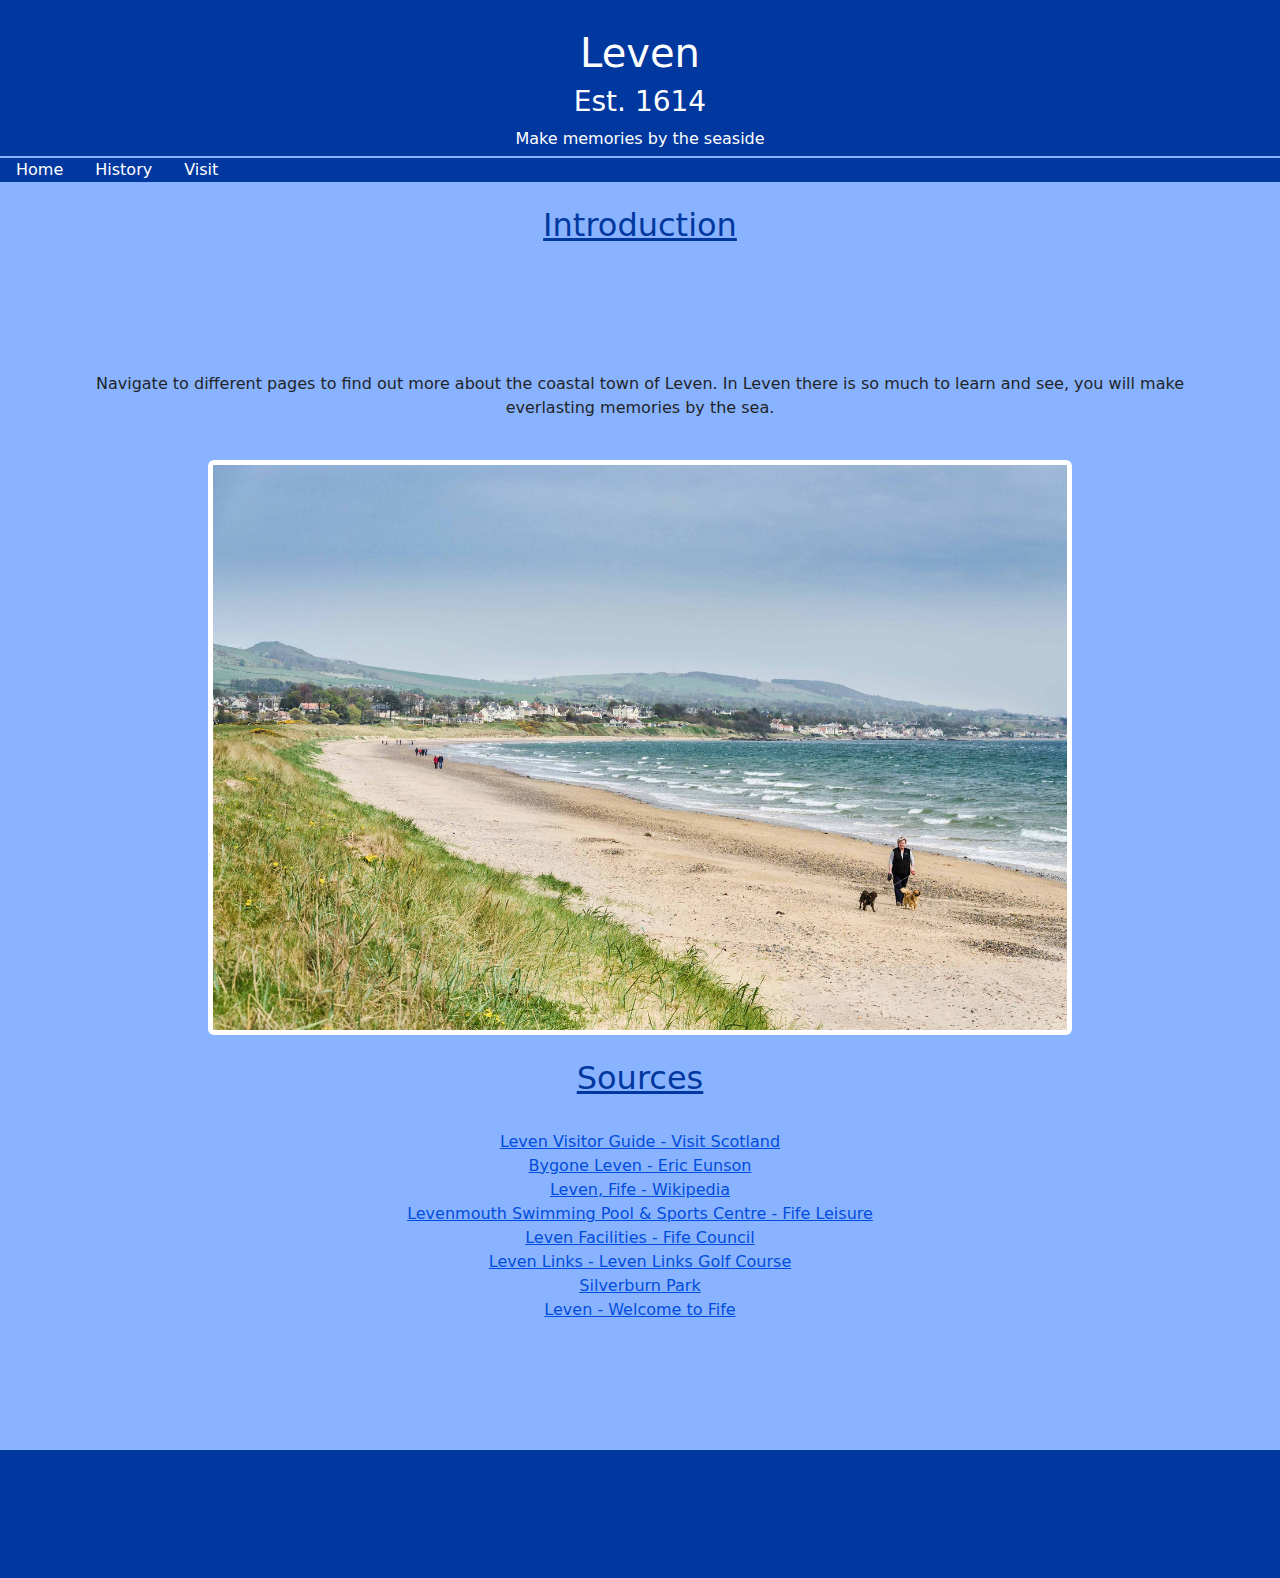
<file: index.html>
<!DOCTYPE html>
<html lang="en">
<header>
  <meta charset="utf8">
  <meta name="viewport" content="width=device-width, initial-scale=1">
  <link href="https://cdn.jsdelivr.net/npm/bootstrap@5.3.3/dist/css/bootstrap.min.css" rel="stylesheet" integrity="sha384-QWTKZyjpPEjISv5WaRU9OFeRpok6YctnYmDr5pNlyT2bRjXh0JMhjY6hW+ALEwIH" crossorigin="anonymous">
  <link rel="stylesheet" href="style.css">
  <title>Leven</title>
</header>

<body>
  <div class="Header">
    <br>
    <h1> Leven </h1>
    <h3> Est. 1614 </h3>
    <h7>Make memories by the seaside</h7>
    <br>
  </div>
  <div class="divider"></div>
  <div>
    <ul class="nav">
      <li class="li"><a href="home.html">Home</a></li>
      <li class="li"><a href="history.html">History</a></li>
      <li class="li"><a href="visit.html">Visit</a></li>
    </ul>
  </div>
  <br>
  <h2 class="text-center"><u>Introduction</u></h2>
  <div class="padding">
    <div class="row">
      <div class="col">
        <p class="text-center" width="90%">Navigate to different pages to find out more about the coastal town of Leven. In Leven there is so much to learn and see, you will make everlasting memories by the sea.</p>
      </div>
    </div>
    <br>
    <div class="row">
      <div class="col">
        <img src="images/leven.jpg" class="mx-auto d-block rounded home-img">
      </div>
    </div>
    <br>
    <div class="row">
      <div class="col text-center">
        <h2><u>Sources</u></h2><br>
        <a href="https://www.visitscotland.com/info/towns-villages/leven-p238981">Leven Visitor Guide - Visit Scotland </a><br>
        <a href="https://openlibrary.org/works/OL7832485W/Bygone_Leven?edition=key%3A/books/OL8652212M">Bygone Leven - Eric Eunson</a><br>
        <a href="https://en.wikipedia.org/wiki/Leven,_Fife">Leven, Fife - Wikipedia</a><br>
        <a href="https://www.fifeleisure.org.uk/venues/leven/">Levenmouth Swimming Pool & Sports Centre - Fife Leisure</a><br>
        <a href="https://www.fife.gov.uk/facilities/facilities-search?queries_keyword_query=leven&search_page_328298_submit_button=Find+a+facility&current_result_page=1&results_per_page=40&submitted_search_category=&mode=">Leven Facilities - Fife Council</a><br>
        <a href="https://www.leven-links.com/"> Leven Links - Leven Links Golf Course</a><br>
        <a href="https://www.silverburnpark.co.uk/"> Silverburn Park</a><br>
        <a href="https://www.welcometofife.com/destination/leven">Leven - Welcome to Fife</a><br>
      </div>
    </div>
  </div>
</body>
<footer></footer>

</html>
</file>
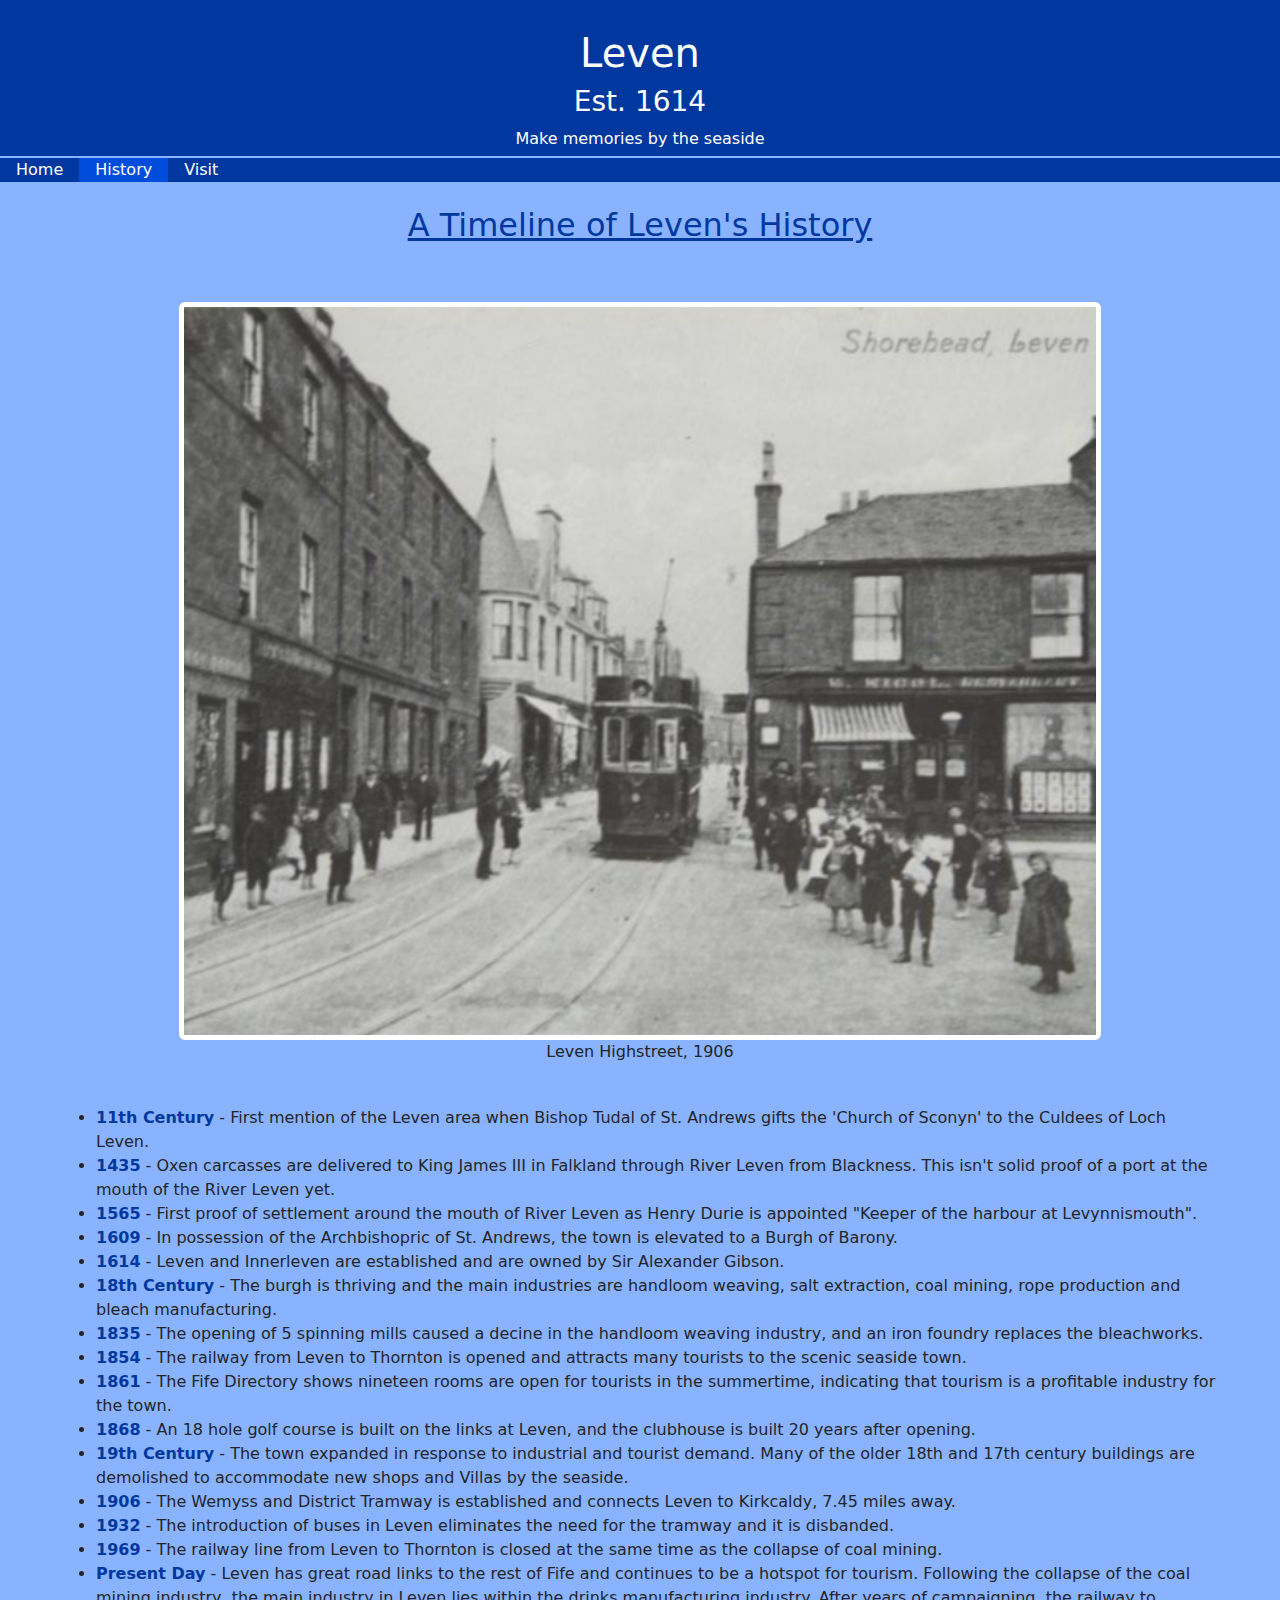
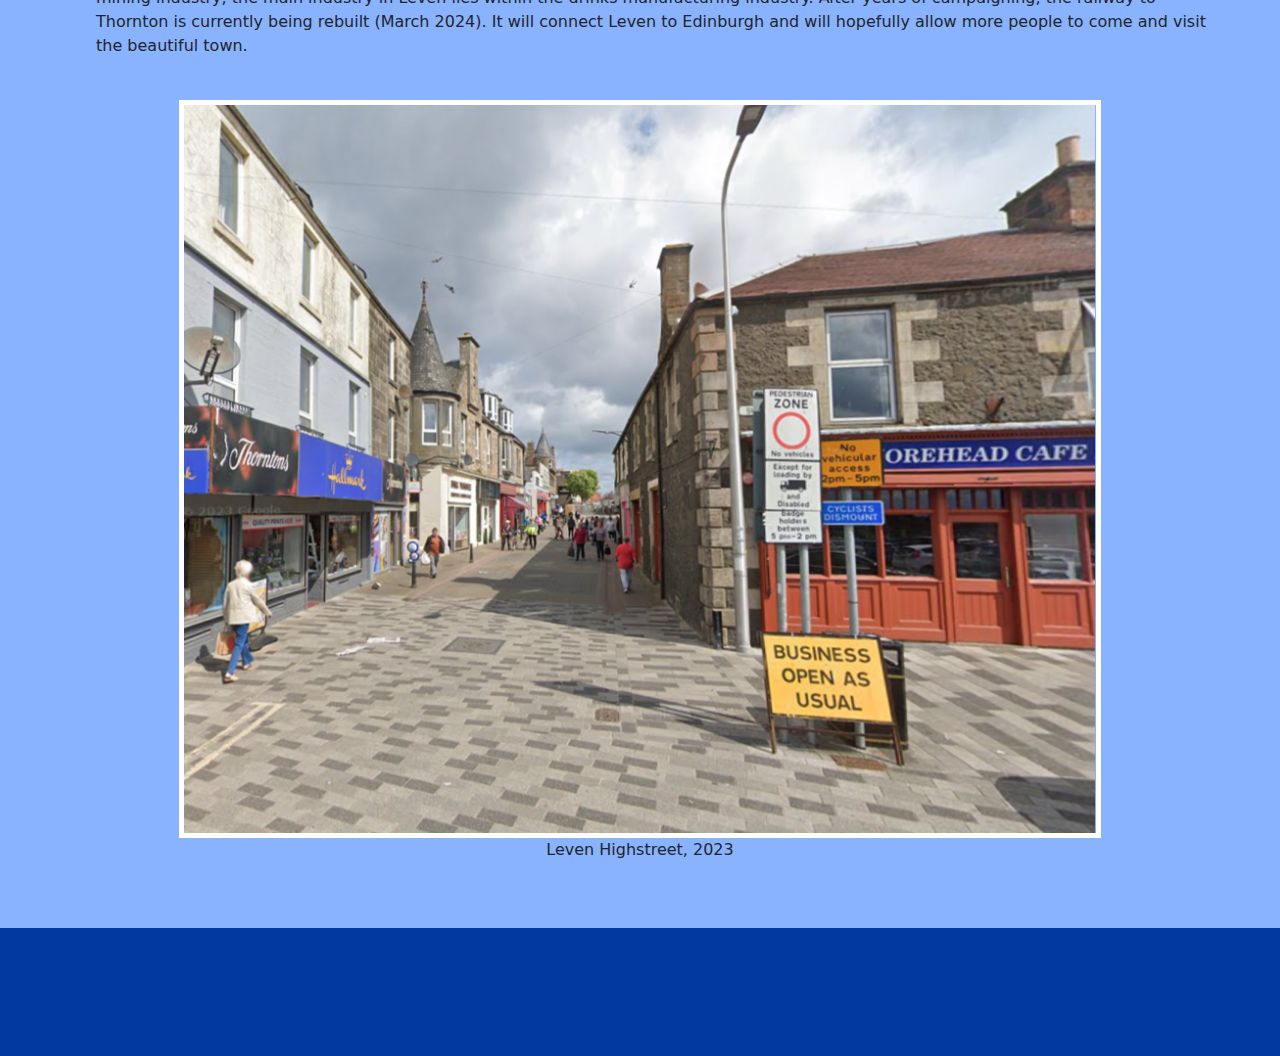
<file: history.html>
<!DOCTYPE html>
<html lang="en">
<header>
  <meta charset="utf8">
  <meta name="viewport" content="width=device-width, initial-scale=1">
  <link href="https://cdn.jsdelivr.net/npm/bootstrap@5.3.3/dist/css/bootstrap.min.css" rel="stylesheet" integrity="sha384-QWTKZyjpPEjISv5WaRU9OFeRpok6YctnYmDr5pNlyT2bRjXh0JMhjY6hW+ALEwIH" crossorigin="anonymous">
  <link rel="stylesheet" href="style.css">
  <title>Leven - History</title>
</header>

<body>
  <div class="Header">
    <br>
    <h1> Leven </h1>
    <h3> Est. 1614 </h3>
    <h7>Make memories by the seaside</h7>
    <br>
  </div>
  <div class="divider"></div>
  <div>
    <ul class="nav">
      <li class="li"><a href="home.html">Home</a></li>
      <li class="li active"><a href="history.html">History</a></li>
      <li class="li"><a href="visit.html">Visit</a></li>
    </ul>
  </div>
  <br>
  <h2 class="text-center"><u>A Timeline of Leven's History</u></h2>
  <br>
  <div class="history-img">
    <img src="images/1906.png" alt="Leven highstreet 1906" class="mx-auto d-block rounded">
    <p class="text-center">Leven Highstreet, 1906</p>
  </div>
  <div class="timeline">
    <ul>
      <li><strong>11th Century</strong> - First mention of the Leven area when Bishop Tudal of St. Andrews gifts the 'Church of Sconyn' to the Culdees of Loch Leven.</li>
      <li><strong>1435</strong> - Oxen carcasses are delivered to King James III in Falkland through River Leven from Blackness. This isn't solid proof of a port at the mouth of the River Leven yet.</li>
      <li><strong>1565</strong> - First proof of settlement around the mouth of River Leven as Henry Durie is appointed "Keeper of the harbour at Levynnismouth".</li>
      <li><strong>1609</strong> - In possession of the Archbishopric of St. Andrews, the town is elevated to a Burgh of Barony.</li>
      <li><strong>1614</strong> - Leven and Innerleven are established and are owned by Sir Alexander Gibson.</li>
      <li><strong>18th Century</strong> - The burgh is thriving and the main industries are handloom weaving, salt extraction, coal mining, rope production and bleach manufacturing.</li>
      <li><strong>1835</strong> - The opening of 5 spinning mills caused a decine in the handloom weaving industry, and an iron foundry replaces the bleachworks.</li>
      <li><strong>1854</strong> - The railway from Leven to Thornton is opened and attracts many tourists to the scenic seaside town.</li>
      <li><strong>1861</strong> - The Fife Directory shows nineteen rooms are open for tourists in the summertime, indicating that tourism is a profitable industry for the town.</li>
      <li><strong>1868</strong> - An 18 hole golf course is built on the links at Leven, and the clubhouse is built 20 years after opening.</li>
      <li><strong>19th Century</strong> - The town expanded in response to industrial and tourist demand. Many of the older 18th and 17th century buildings are demolished to accommodate new shops and Villas by the seaside.</li>
      <li><strong>1906</strong> - The Wemyss and District Tramway is established and connects Leven to Kirkcaldy, 7.45 miles away.</li>
      <li><strong>1932</strong> - The introduction of buses in Leven eliminates the need for the tramway and it is disbanded.</li>
      <li><strong>1969</strong> - The railway line from Leven to Thornton is closed at the same time as the collapse of coal mining.</li>
      <li><strong>Present Day</strong> - Leven has great road links to the rest of Fife and continues to be a hotspot for tourism. Following the collapse of the coal mining industry, the main industry in Leven lies within the drinks manufacturing industry. After years of campaigning, the railway to Thornton is currently being rebuilt (March 2024). It will connect Leven to Edinburgh and will hopefully allow more people to come and visit the beautiful town.</li>
    </ul>
  </div>
  <div class="history-img">
    <img src="images/2023.png" alt="Leven highstreet 2023" class="mx-auto d-block">
    <p class="text-center">Leven Highstreet, 2023</p>
  </div>
  <br>
</body>
<footer></footer>

</html>
</file>
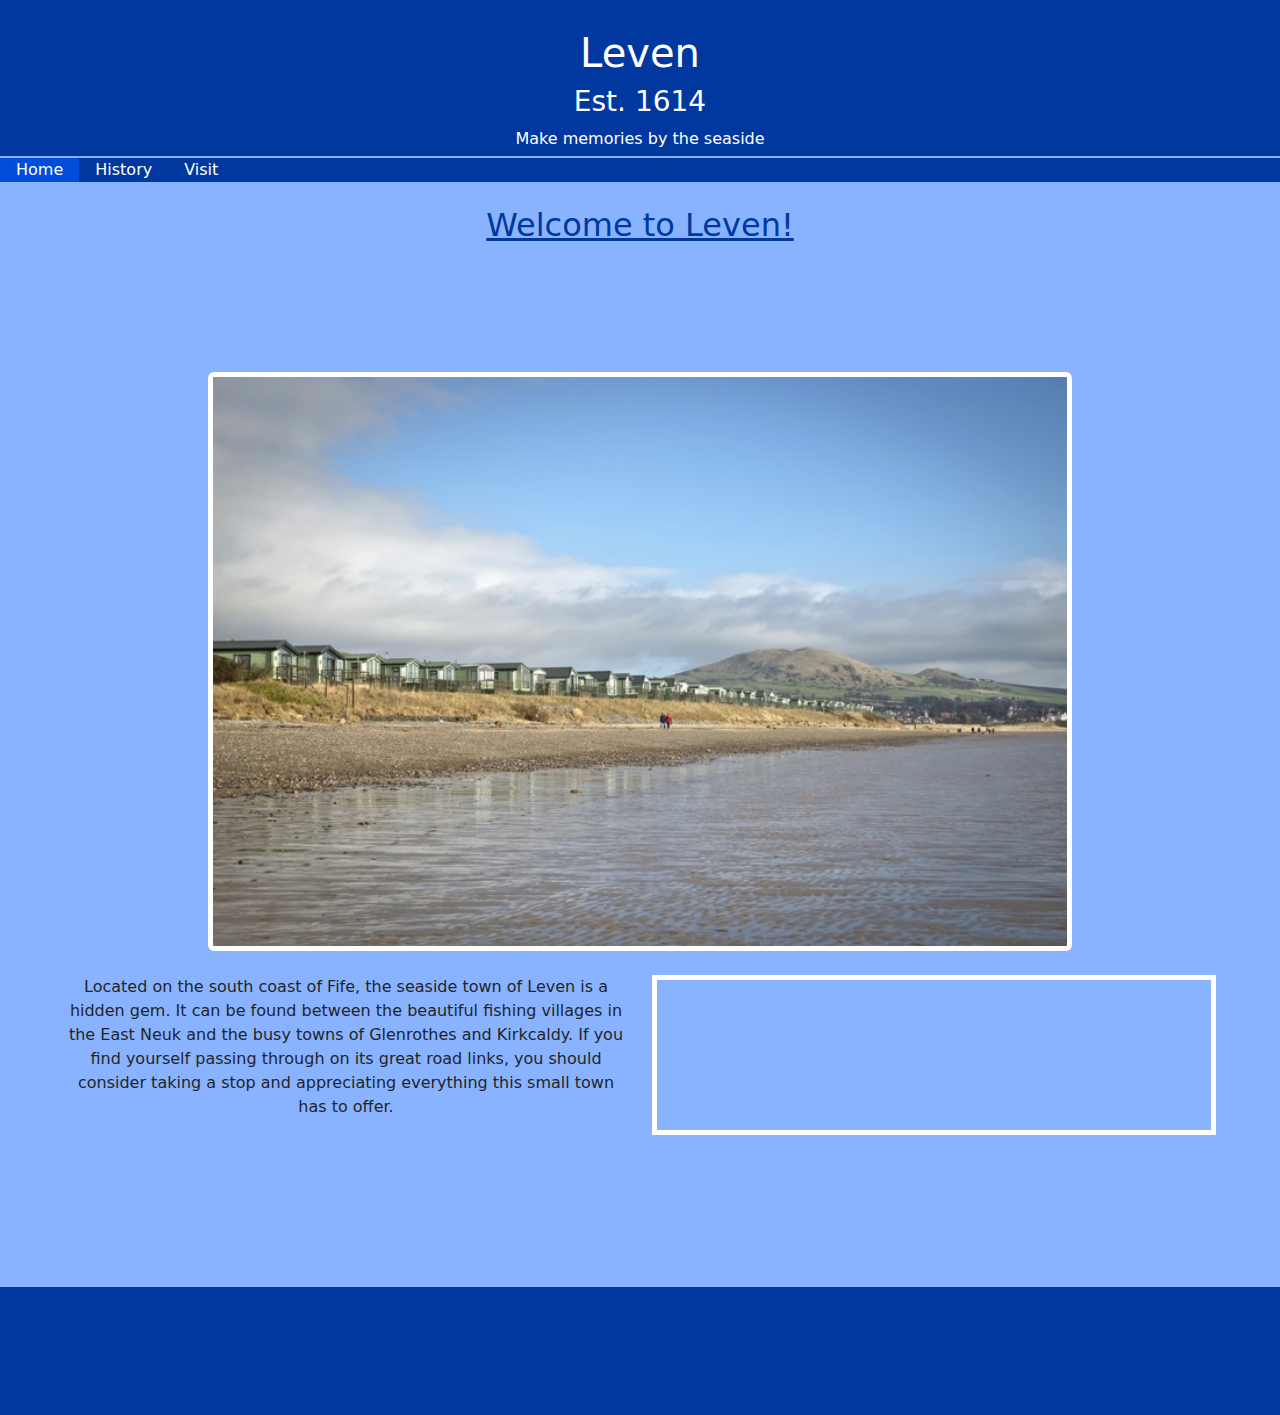
<file: home.html>
<!DOCTYPE html>
<html lang="en">
<header>
  <meta charset="utf8">
  <meta name="viewport" content="width=device-width, initial-scale=1.00">
  <link href="https://cdn.jsdelivr.net/npm/bootstrap@5.3.3/dist/css/bootstrap.min.css" rel="stylesheet" integrity="sha384-QWTKZyjpPEjISv5WaRU9OFeRpok6YctnYmDr5pNlyT2bRjXh0JMhjY6hW+ALEwIH" crossorigin="anonymous">
  <link rel="stylesheet" href="style.css">
  <title>Leven - Home</title>
</header>

<body>
  <!-- banner and nav -->
  <div class="Header">
    <br>
    <h1>Leven</h1>
    <h3> Est. 1614 </h3>
    <h7>Make memories by the seaside</h7>
    <br>
  </div>
  <div class="divider"></div>
  <div>
    <ul class="nav">
      <li class="li active"><a href="home.html">Home</a></li>
      <li class="li"><a href="history.html">History</a></li>
      <li class="li"><a href="visit.html">Visit</a></li>
    </ul>
  </div>
  <!-- banner and nav -->
  <!-- content -->
  <br>
  <h2 class="text-center"><u>Welcome to Leven!</u></h2>
  <div class="padding">
    <div class="row">
      <div class="col">
        <img src="images/caravans.jpg" class="mx-auto d-block rounded home-img">
      </div>
    </div>
    <br>
    <div class="row">
      <div class="col-6 text-center d-flex justify-content-evenly align-items-center">
        <p>Located on the south coast of Fife, the seaside town of Leven is a hidden gem. It can be found between the beautiful fishing villages in the East Neuk and the busy towns of Glenrothes and Kirkcaldy. If you find yourself passing through on its great road links, you should consider taking a stop and appreciating everything this small town has to offer.</p>
      </div>
      <div class="col-6 d-flex justify-content-evenly align-items-center">
        <iframe width="100%" height="100%" src="https://www.openstreetmap.org/export/embed.html?bbox=-3.0106186866760254%2C56.191185702460224%2C-2.99053430557251%2C56.19882625478798&amp;layer=mapnik" style="border: 5px solid white"></iframe>
      </div>
    </div>
  </div>
  <br>
  <!-- content -->
</body>
<footer></footer>

</html>
</file>
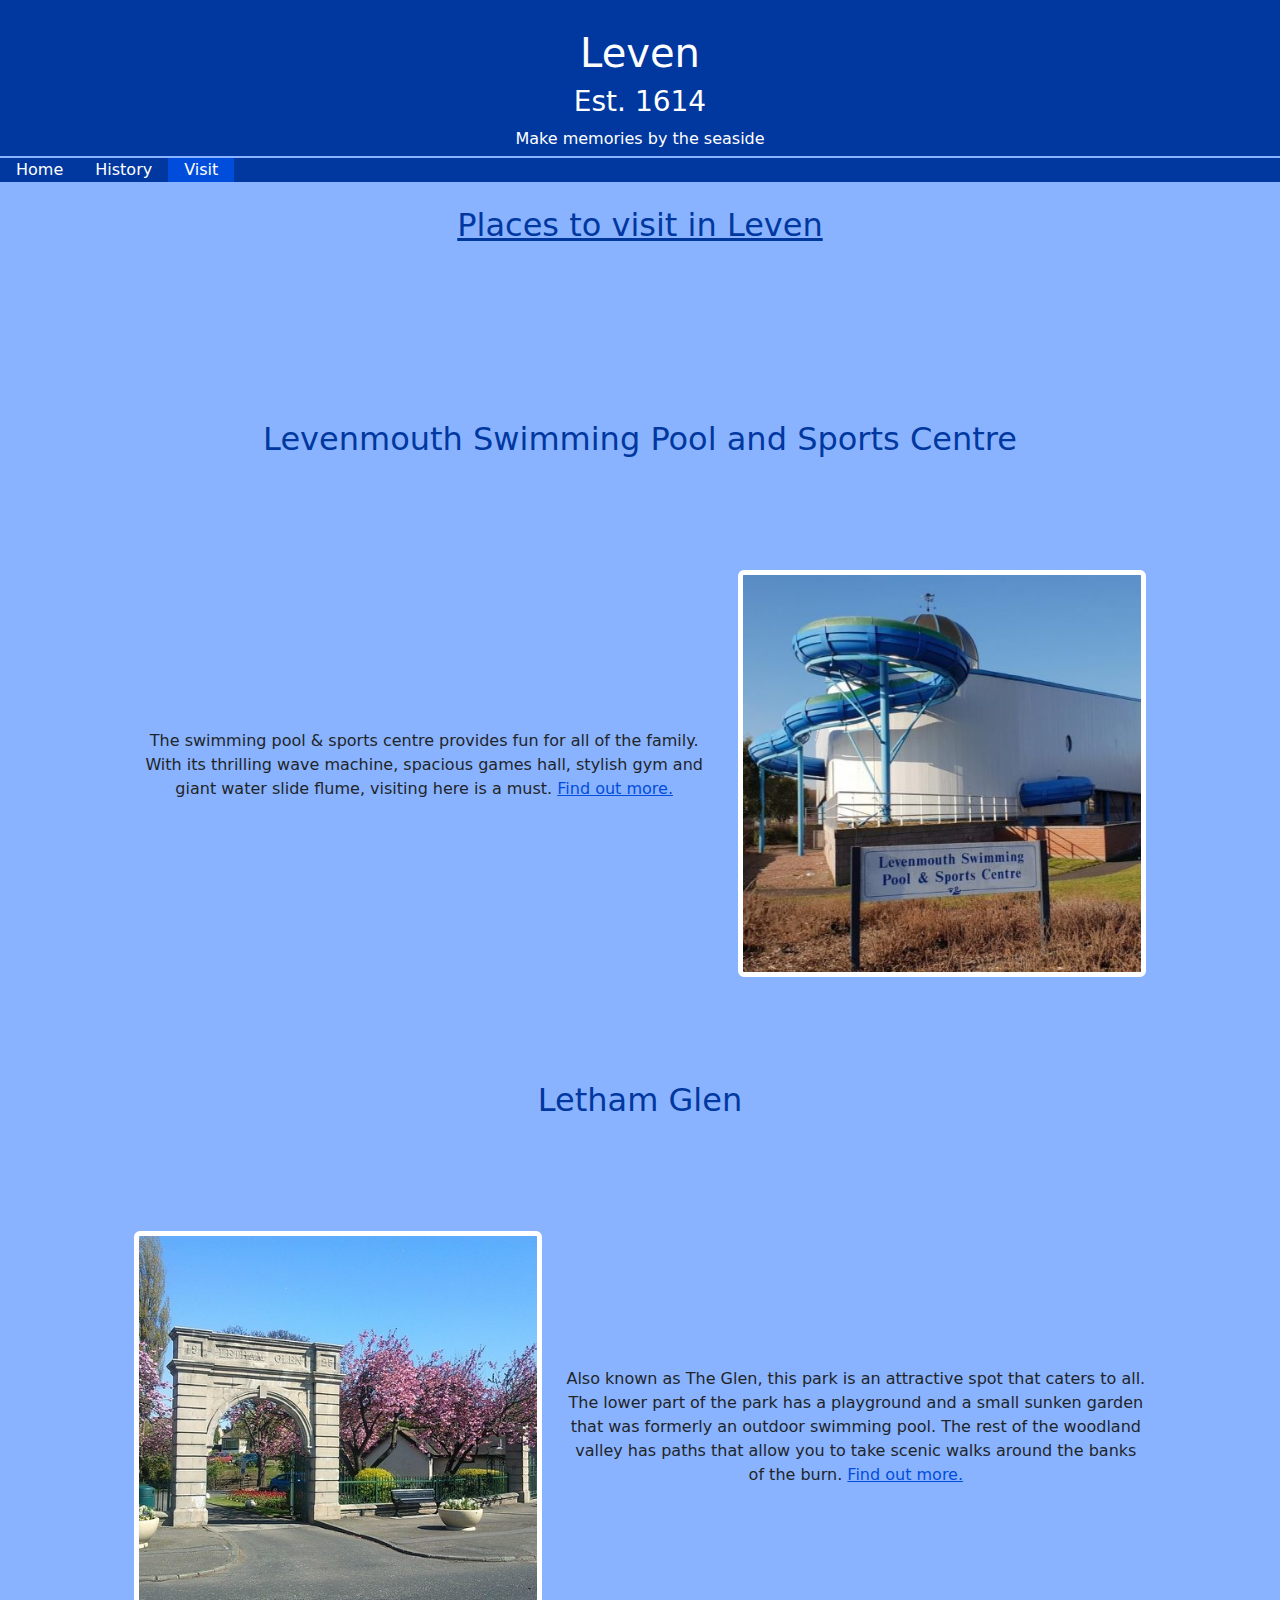
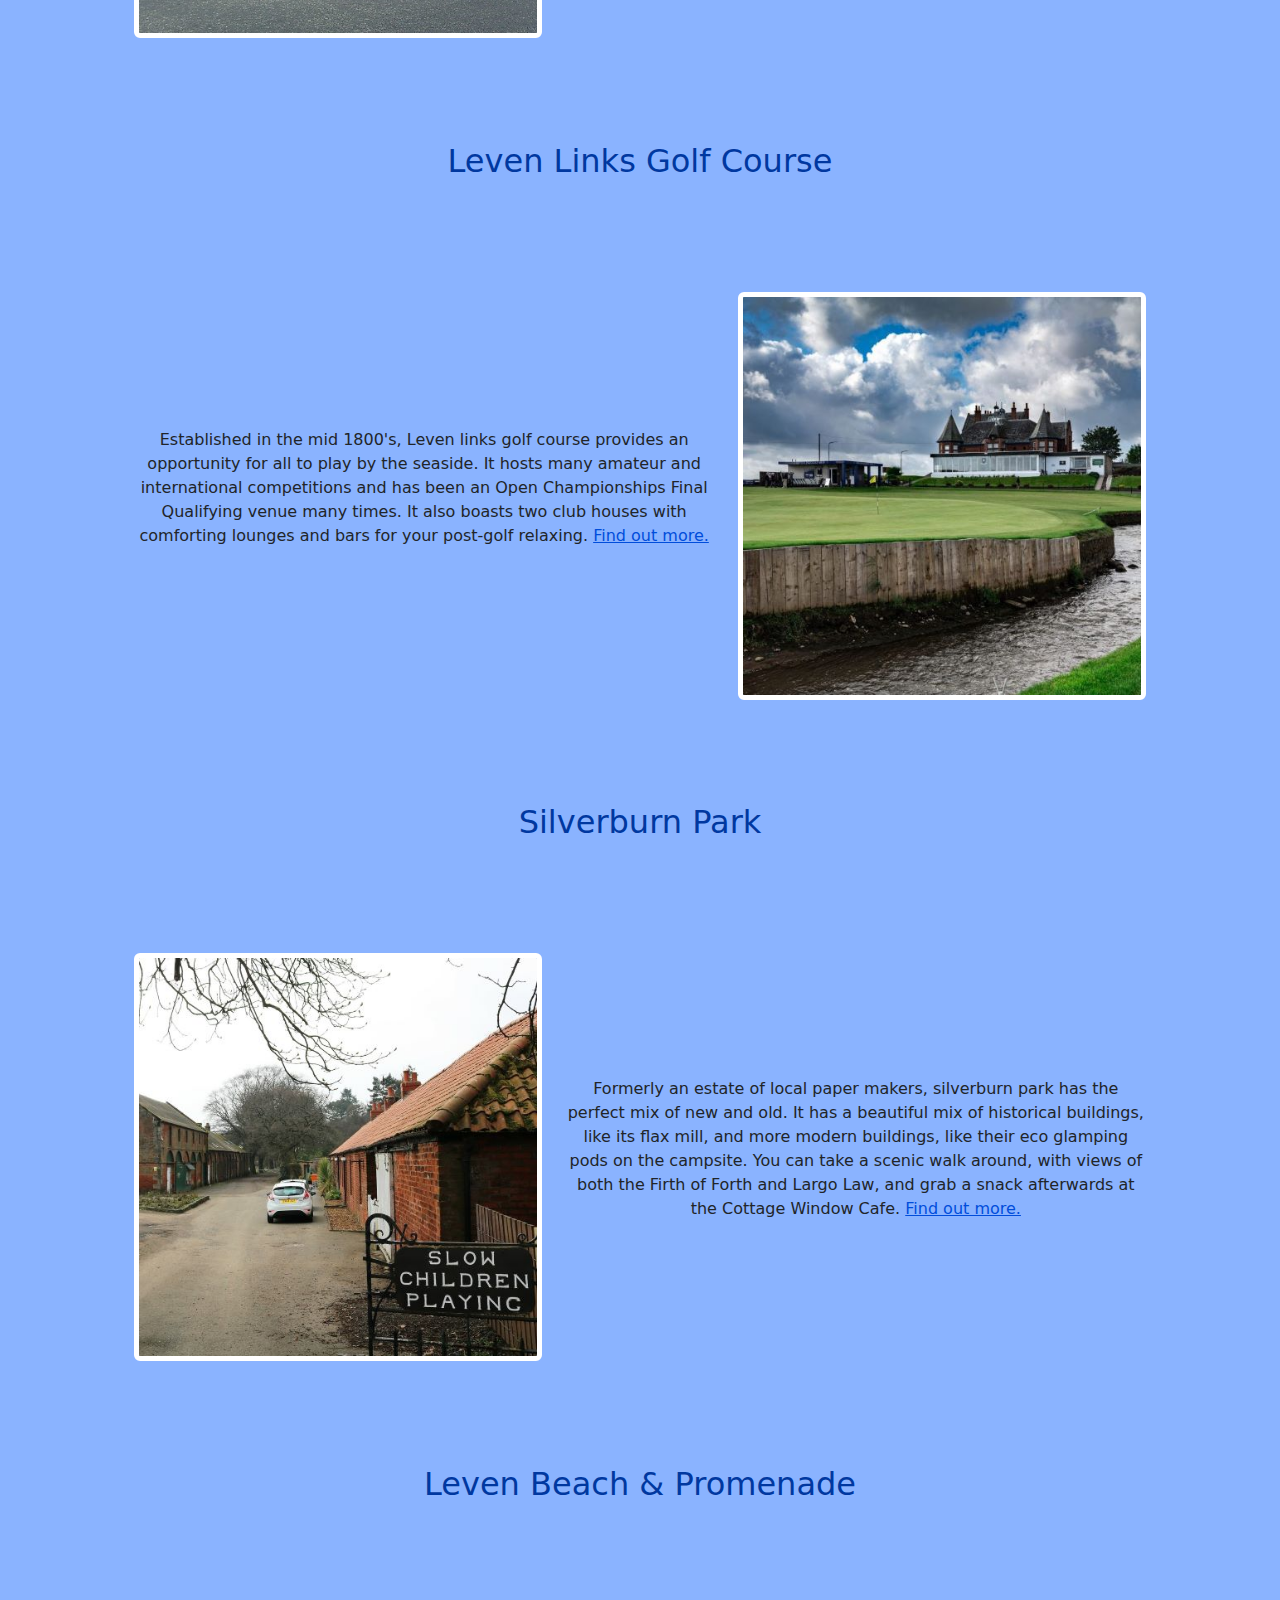
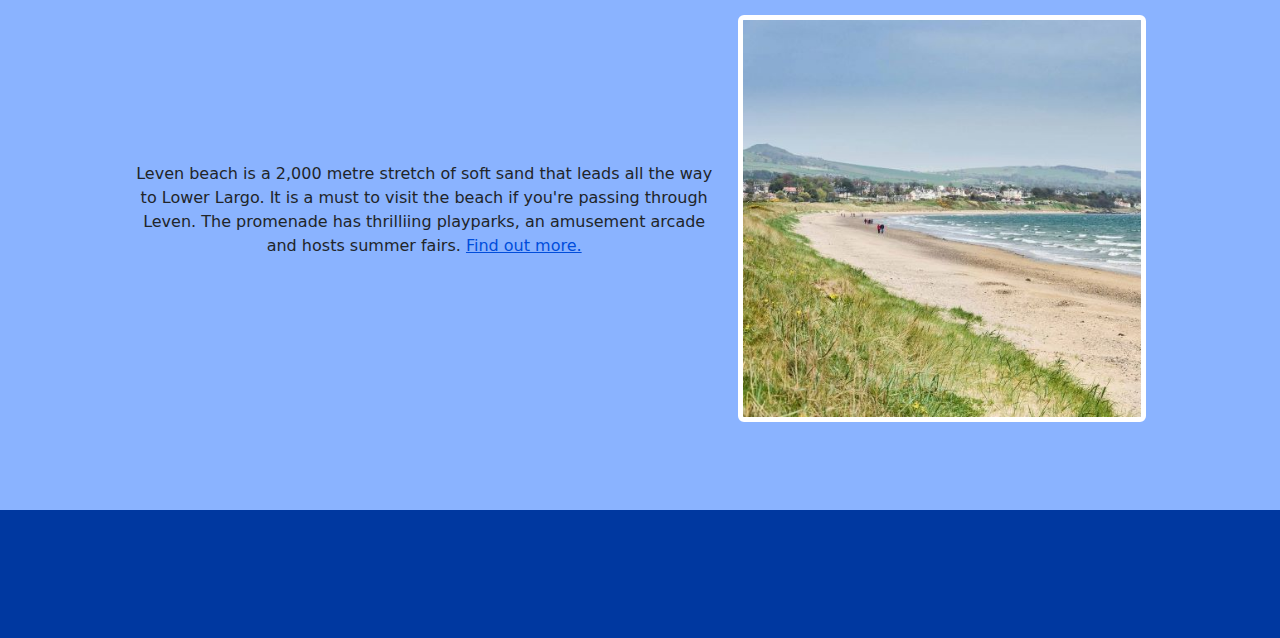
<file: visit.html>
<!DOCTYPE html>
<html lang="en">
<header>
  <meta charset="utf8">
  <meta name="viewport" content="width=device-width, initial-scale=1">
  <link href="https://cdn.jsdelivr.net/npm/bootstrap@5.3.3/dist/css/bootstrap.min.css" rel="stylesheet" integrity="sha384-QWTKZyjpPEjISv5WaRU9OFeRpok6YctnYmDr5pNlyT2bRjXh0JMhjY6hW+ALEwIH" crossorigin="anonymous">
  <link rel="stylesheet" href="style.css">
  <title>Leven - Visit</title>
</header>

<body>
  <div class="Header">
    <br>
    <h1>Leven</h1>
    <h3>Est. 1614</h3>
    <h7>Make memories by the seaside</h7>
    <br>
  </div>
  <div class="divider"></div>
  <div>
    <ul class="nav">
      <li class="li"><a href="home.html">Home</a></li>
      <li class="li"><a href="history.html">History</a></li>
      <li class="li active"><a href="visit.html">Visit</a></li>
    </ul>
  </div>
  <br>
  <h2 class="text-center"><u>Places to visit in Leven</u></h2>
  <div class="container-md text-center visit">
    <!-- Swimming pool -->
    <div class="row">
      <div class="col padding">
        <h2> Levenmouth Swimming Pool and Sports Centre</h2>
      </div>
    </div>
    <div class="row">
      <div class="col-7 text-center d-flex justify-content-evenly align-items-center">
        <!-- <h2> Levenmouth Swimming Pool and Sports Centre</h2> -->
        <p> The swimming pool & sports centre provides fun for all of the family. With its thrilling wave machine, spacious games hall, stylish gym and giant water slide flume, visiting here is a must. <a href="https://www.fifeleisure.org.uk/venues/leven/">Find out more.</a></p>
      </div>
      <div class="col-5 d-flex justify-content-evenly align-items-center">
        <img src="images/swimmingpool.jpg" alt="Levenmouth Swimming pool and Sports Centre" class="brdr rounded">
      </div>
    </div>
    <!-- Letham Glen -->
    <div class="row">
      <div class="col padding">
        <h2>Letham Glen</h2>
      </div>
    </div>
    <div class="row">
      <div class="col-5 d-flex justify-content-evenly align-items-center">
        <img src="images/theglen.jpg" alt="Entrance arch to Letham Glen" class="brdr rounded">
      </div>
      <div class="col-7 text-center d-flex justify-content-evenly align-items-center">
        <!-- <h2>Letham Glen</h2> -->
        <p>Also known as The Glen, this park is an attractive spot that caters to all. The lower part of the park has a playground and a small sunken garden that was formerly an outdoor swimming pool. The rest of the woodland valley has paths that allow you to take scenic walks around the banks of the burn. <a href="https://www.fife.gov.uk/facilities/park/letham-glen,-leven">Find out more.</a></p>
      </div>
    </div>
    <!-- Leven Links -->
    <div class="row">
      <div class="col padding">
        <h2> Leven Links Golf Course </h2>
      </div>
    </div>
    <div class="row">
      <div class="col-7 text-center d-flex justify-content-evenly align-items-center">
        <!-- <h2>Leven Links Golf Course</h2> -->
        <p>Established in the mid 1800's, Leven links golf course provides an opportunity for all to play by the seaside. It hosts many amateur and international competitions and has been an Open Championships Final Qualifying venue many times. It also boasts two club houses with comforting lounges and bars for your post-golf relaxing. <a href="https://www.leven-links.com/">Find out more.</a></p>
      </div>
      <div class="col-5 d-flex justify-content-evenly align-items-center">
        <img src="images/levenlinks.jpg" alt="Leven Links Golf Course" class=" brdr rounded">
      </div>
    </div>
    <!-- Silverburn -->
    <div class="row">
      <div class="col padding">
        <h2> Silverburn Park </h2>
      </div>
    </div>
    <div class="row">
      <div class="col-5 d-flex justify-content-evenly align-items-center">
        <img src="images/silverburn.jpg" alt="Silverburn Park" class="brdr rounded">
      </div>
      <div class="col-7 text-center d-flex justify-content-evenly align-items-center">
        <!-- <h2>Silverburn Park</h2> -->
        <p> Formerly an estate of local paper makers, silverburn park has the perfect mix of new and old. It has a beautiful mix of historical buildings, like its flax mill, and more modern buildings, like their eco glamping pods on the campsite. You can take a scenic walk around, with views of both the Firth of Forth and Largo Law, and grab a snack afterwards at the Cottage Window Cafe. <a href="https://www.silverburnpark.co.uk/">Find out more.</a></p>
      </div>
    </div>
    <!-- Leven Beach & Promenade -->
    <div class="row">
      <div class="col padding">
        <h2> Leven Beach & Promenade </h2>
      </div>
    </div>
    <div class="row">
      <div class="col-7 text-center d-flex justify-content-evenly align-items-center">
        <!-- <h2> Leven Beach and Promenade </h2> -->
        <p>Leven beach is a 2,000 metre stretch of soft sand that leads all the way to Lower Largo. It is a must to visit the beach if you're passing through Leven. The promenade has thrilliing playparks, an amusement arcade and hosts summer fairs. <a href="https://www.fife.gov.uk/facilities/beaches-and-harbours/leven-beach-and-promenade">Find out more.</a></p>
      </div>
      <div class="col-5 d-flex justify-content-evenly align-items-center">
        <img src="images/beach.jpg" alt="Leven beach" class="brdr rounded">
      </div>
    </div>
  </div>
  <br>
</body>
<footer></footer>

</html>
</file>
<file: style.css>
body {
  background-color: #8AB3FF;
}

footer {
  background-color: #0038A0;
  padding: 5%;
}

/* banner */
.Header {
  padding: 5px 0px 5px 0px;
  margin: 0px;
  width: auto;
  text-align: center;
  background-color: #0038A0;
  color: white;
}

.divider {
  background-color: #8AB3FF;
  padding: 1px;
}

/* nav */
.nav {
  list-style-type: none;
  margin: 0;
  padding: 0;
  overflow: hidden;
  background-color: #0038A0;
}

.li {
  float: left;
}

li a {
  display: inline;
  color: white;
  padding: 14px 16px;
  text-align: center;
  text-decoration: none;
}

li a:hover {
  background-color: #004DDB;
}

.active {
  background-color: #004DDB
}

/* home */
.home-img {
  width: 75%;
  border: 5px solid white;
}
p li { 
  color: #002F88;
}
/* history */
.timeline {
  padding: 0 5%;
}

.history-img {
  padding: 2%;
}

.history-img img {
  width: 75%;
  border: 5px solid white;
}

strong {
  color: #0038A0;
}

/* visit */
.visit {
  padding: 5%;
}

.col-5 img {
  width: 100%;
  border: 5px solid white;
}

.margin {
  margin: 1px;
}

h2 {
  color: #0038A0;
}

a {
  color: #004DDB;
}

.padding {
  padding: 5% 0px;
  margin: 5%
}
</file>
